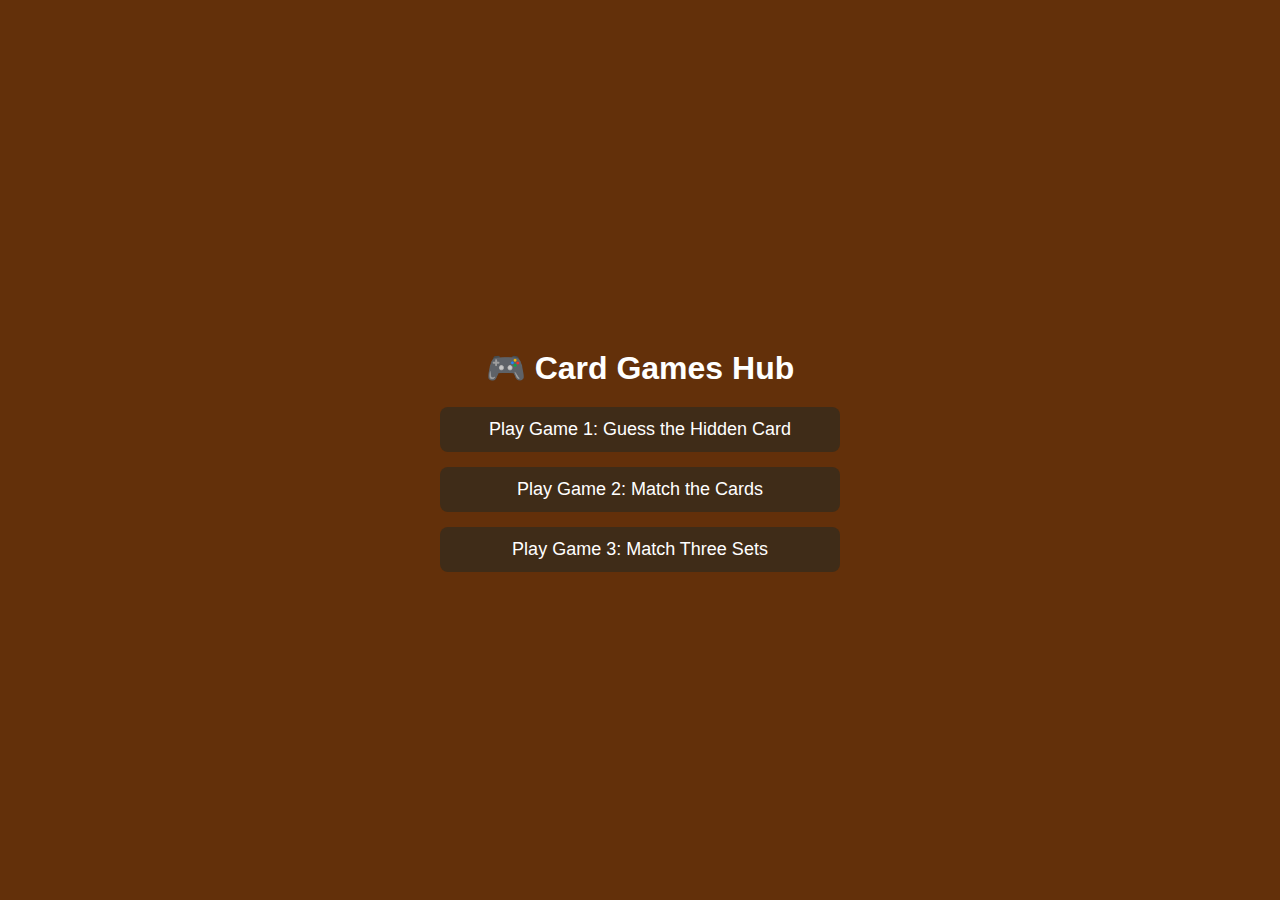
<file: index.html>
<!DOCTYPE html>
<html lang="en">
<head>
  <meta charset="UTF-8" />
  <meta name="viewport" content="width=device-width, initial-scale=1.0" />
  <title>Card Games Home</title>
  <link rel="stylesheet" href="home.css">
</head>
<body>
  <h1>🎮 Card Games Hub</h1>
  <div class="game-buttons">
    <a href="gameone/game1.html" title="Guess the card that's hidden and reveal it!">Play Game 1: Guess the Hidden Card</a>
    <a href="gametwo'/game2.html" title="Match one of two reference cards by flipping hidden ones">Play Game 2: Match the Cards</a>
    <a href="gamethree/game3.html" title="Match three identical cards by remembering their positions">Play Game 3: Match Three Sets</a>
  </div>
</body>
</html>
</file>
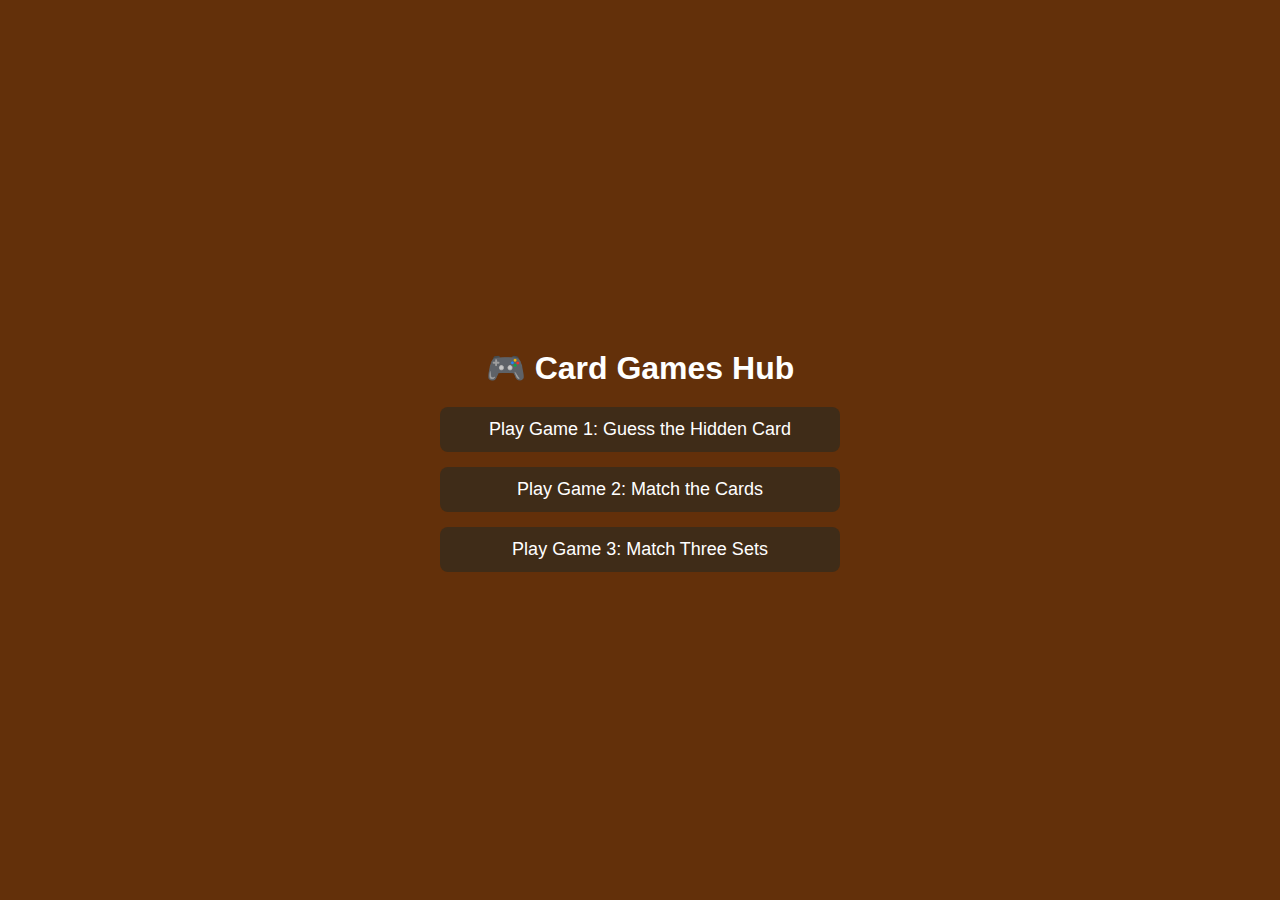
<file: home/index.html>
<!DOCTYPE html>
<html lang="en">
<head>
  <meta charset="UTF-8" />
  <meta name="viewport" content="width=device-width, initial-scale=1.0" />
  <title>Card Games Home</title>
  <link rel="stylesheet" href="home.css">
</head>
<body>
  <h1>🎮 Card Games Hub</h1>
  <div class="game-buttons">
    <a href="../gameone/game1.html" title="Guess the card that's hidden and reveal it!">Play Game 1: Guess the Hidden Card</a>
    <a href="../gametwo'/game2.html" title="Match one of two reference cards by flipping hidden ones">Play Game 2: Match the Cards</a>
    <a href="../gamethree/game3.html" title="Match three identical cards by remembering their positions">Play Game 3: Match Three Sets</a>
  </div>
</body>
</html>
</file>
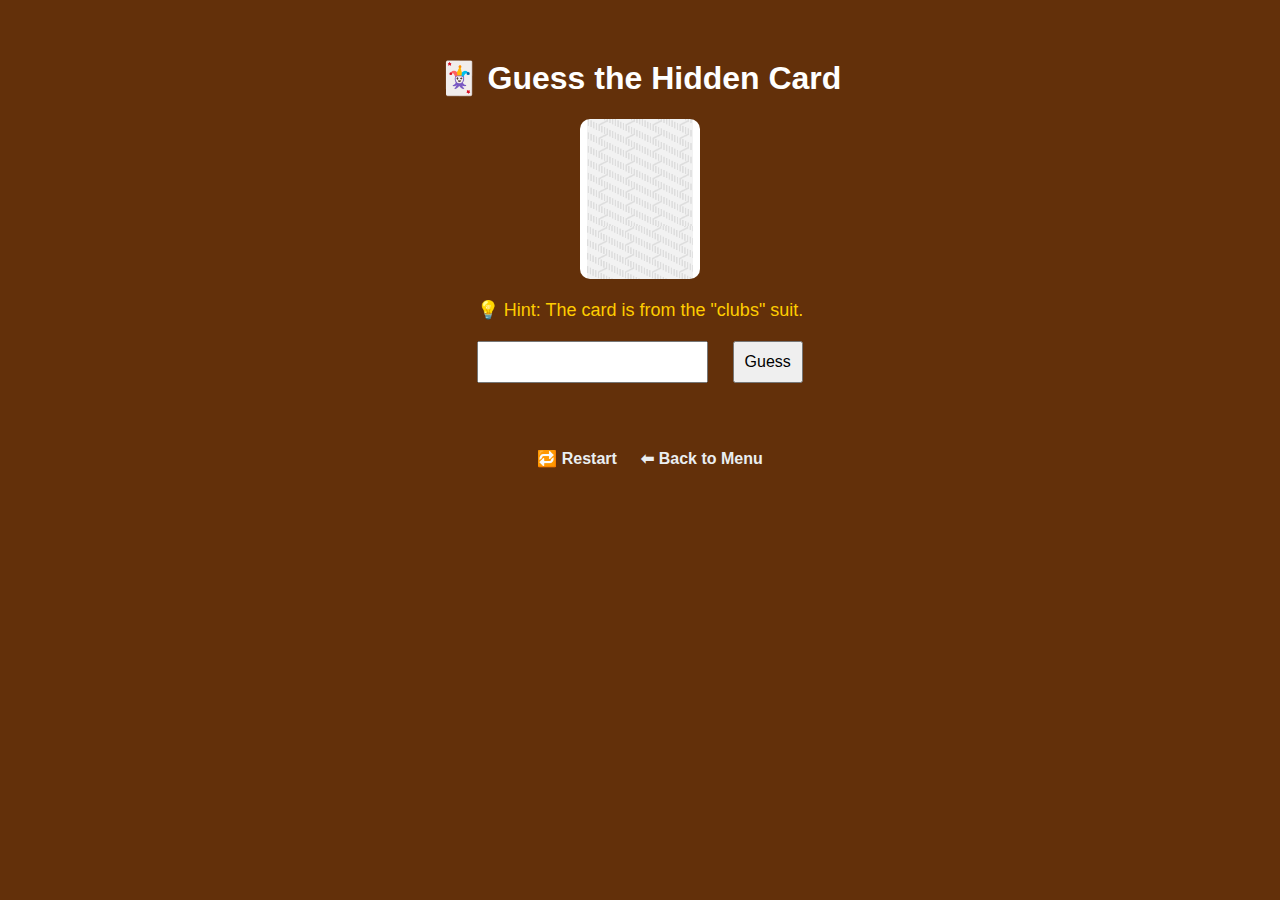
<file: gameone/game1.html>
<!DOCTYPE html>
<html lang="en">
<head>
  <meta charset="UTF-8" />
  <meta name="viewport" content="width=device-width, initial-scale=1.0" />
  <title>Guess the Card</title>
  <link rel="stylesheet" href="game1.css">
</head>
<body>
   <h1>🃏 Guess the Hidden Card</h1>
  <div class="card-container">
    <div class="card" id="card">
      <div class="front" id="cardFront"></div>
      <div class="back" id="cardBack"></div>
    </div>
  </div>
  <div class="hint" id="hint"></div>
  <div>
    <input type="text" id="guessIn placeholder="e.g., A of hearts, 10 of spades, K of diamonds" autocomplete="off"/>
    <button onclick="checkGuess()">Guess</button>
  </div>
  <p id="message"></p>
  <button class="restart-btn" onclick="restartGame()">🔁 Restart</button>
  <a class="back-link" href="../home/Homepage.html">⬅ Back to Menu</a>
  <script src="game1.js"></script>
</body>
</html>
</file>
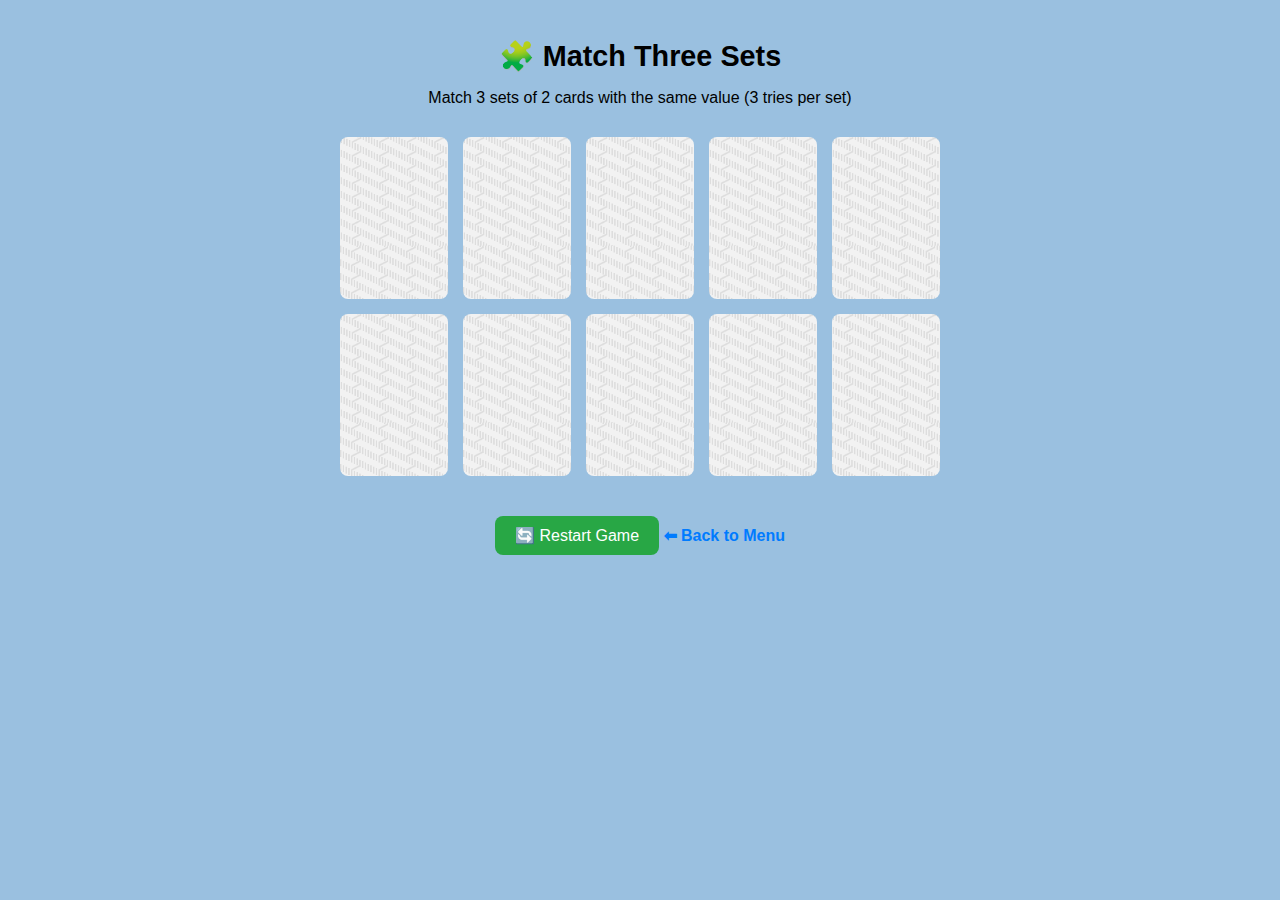
<file: gamethree/game3.html>
<!DOCTYPE html>
<html lang="en">
<head>
  <meta charset="UTF-8" />
  <meta name="viewport" content="width=device-width, initial-scale=1.0" />
  <title>Match Three Sets</title>
  <link rel="stylesheet" href="game3.css">
</head>
<body>
  <h1>🧩 Match Three Sets</h1>
  <p>Match 3 sets of 2 cards with the same value (3 tries per set)</p>
  <div class="card-grid" id="cardGrid"></div>
  <p class="status" id="status"></p>
  <button onclick="restartGame()">🔄 Restart Game</button>
  <a class="back-link" href="../home/Homepage.html">⬅ Back to Menu</a>

  <script src="game.js"></script>
</body>
</html>
</file>
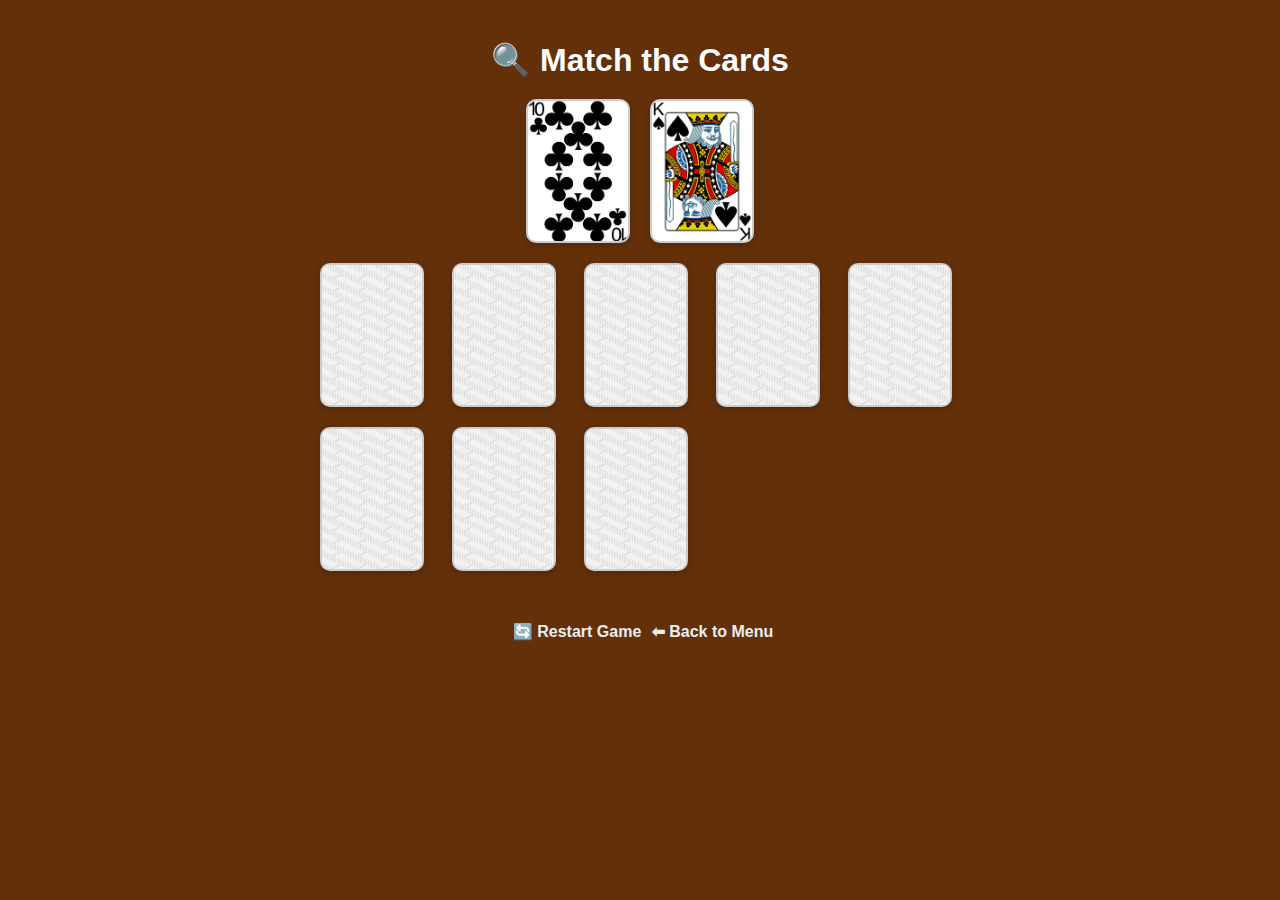
<file: gametwo'/game2.html>
<!DOCTYPE html>
<html lang="en">
<head>
  <meta charset="UTF-8" />
  <meta name="viewport" content="width=device-width, initial-scale=1.0" />
  <title>Match the Cards</title>
  <link rel="stylesheet" href="game2.css">
</head>
<body>
   <h1>🔍 Match the Cards</h1>
  <div class="reference" id="refCards"></div>
  <div class="card-grid" id="cardGrid"></div>
  <p id="result"></p>
  <div id="greeting" class="greeting">🎉 You Win! Great Memory!</div>
  <div id="loser" class="loser">😢 You Lost! Try Again!</div>

  <button class="restart-btn" onclick="location.reload()">🔄 Restart Game</button>
  <a class="back-link" href="../home/Homepage.html">⬅ Back to Menu</a>

  <script src="game2.js"></script>
</body>
</html>
</file>
<file: home.css>
body {
      font-family: Arial, sans-serif;
      background: #63300a;
      color: white;
      display: flex;
      flex-direction: column;
      align-items: center;
      justify-content: center;
      min-height: 100vh;
      margin: 0;
      padding: 20px;
      box-sizing: border-box;
    }

    h1 {
      margin-bottom: 20px;
      font-size: 2rem;
      text-align: center;
    }

    .game-buttons {
      display: flex;
      flex-direction: column;
      gap: 15px;
      width: 100%;
      max-width: 400px;
    }

    a {
      background: #3f2c18;
      padding: 12px 24px;
      border-radius: 8px;
      color: white;
      text-decoration: none;
      font-size: 18px;
      text-align: center;
      display: block;
    }

    a:hover {
      background: #493a19;
    }

    @media screen and (max-width: 480px) {
      h1 {
        font-size: 1.5rem;
      }

      a {
        font-size: 16px;
        padding: 10px 20px;
      }
    }
</file>
<file: home/home.css>
body {
      font-family: Arial, sans-serif;
      background: #63300a;
      color: white;
      display: flex;
      flex-direction: column;
      align-items: center;
      justify-content: center;
      min-height: 100vh;
      margin: 0;
      padding: 20px;
      box-sizing: border-box;
    }

    h1 {
      margin-bottom: 20px;
      font-size: 2rem;
      text-align: center;
    }

    .game-buttons {
      display: flex;
      flex-direction: column;
      gap: 15px;
      width: 100%;
      max-width: 400px;
    }

    a {
      background: #3f2c18;
      padding: 12px 24px;
      border-radius: 8px;
      color: white;
      text-decoration: none;
      font-size: 18px;
      text-align: center;
      display: block;
    }

    a:hover {
      background: #493a19;
    }

    @media screen and (max-width: 480px) {
      h1 {
        font-size: 1.5rem;
      }

      a {
        font-size: 16px;
        padding: 10px 20px;
      }
    }
</file>
<file: gameone/game1.css>
body {
  font-family: sans-serif;
  background: #63300a;
  color: #fff;
  text-align: center;
  padding: 30px;
}

.card-container {
  perspective: 1000px;
  width: 120px;
  height: 160px;
  margin: 20px auto;
}

.card {
  width: 100%;
  height: 100%;
  position: relative;
  transform-style: preserve-3d;
  transition: transform 0.8s;
}

.card.flipped {
  transform: rotateY(180deg);
}

.card .front,
.card .back {
  position: absolute;
  width: 100%;
  height: 100%;
  backface-visibility: hidden;
  border-radius: 10px;
  background-size: contain;
  background-repeat: no-repeat;
  background-position: center;
}

.card .front {
  background-image: url('./public/back.png');
  background-color: #fff;
}

.card .back {
  transform: rotateY(180deg);
  background-color: #fff;
  background-image: url('');
}

input,
button {
  padding: 10px;
  font-size: 16px;
  margin: 10px;
}


.hint {
  font-size: 18px;
  margin: 10px auto;
  color: #ffcc00;
}
 .back-link, .restart-btn {
      display: inline-block;
      margin-top: 30px;
      text-decoration: none;
      color: #eaeef1;
      font-weight: bold;
      background: none;
      border: none;
      cursor: pointer;
      font-size: 16px;
    }
</file>
<file: gamethree/game3.css>
body {
  font-family: Arial, sans-serif;
  text-align: center;
  background-color: #9ac0e0;
  margin: 0;
  padding: 20px;
}

h1 {
  font-size: 1.8rem;
  margin-bottom: 10px;
}

.card-grid {
  display: grid;
  grid-template-columns: repeat(auto-fit, minmax(100px, 1fr));
  gap: 15px;
  max-width: 600px;
  margin: 20px auto;
  padding: 10px;
}

.card {
  position: relative;
  width: 100%;
  aspect-ratio: 2/3;
  cursor: pointer;
  perspective: 1000px;
}

.card img {
  width: 100%;
  height: 100%;
  border-radius: 8px;
  object-fit: cover;
  backface-visibility: hidden;
  transition: transform 0.6s ease-in-out;
  position: absolute;
  top: 0;
  left: 0;
}

.card .front {
  transform: rotateY(180deg);
}

.card.flipped .front {
  transform: rotateY(0);
}

.card.flipped .back {
  transform: rotateY(180deg);
}

.status {
  font-size: 1rem;
  margin: 10px 0;
  font-weight: bold;
}

button {
  padding: 10px 20px;
  margin-top: 10px;
  font-size: 1rem;
  border: none;
  background-color: #28a745;
  color: white;
  border-radius: 8px;
  cursor: pointer;
  transition: background-color 0.3s ease;
}

button:hover {
  background-color: #218838;
}

a.back-link {
  display: inline-block;
  margin-top: 15px;
  text-decoration: none;
  color: #007bff;
  font-weight: bold;
}

@media screen and (max-width: 480px) {
  h1 {
    font-size: 1.5rem;
  }

  .status {
    font-size: 0.95rem;
  }

  button {
    font-size: 0.95rem;
    padding: 8px 16px;
  }
}
</file>
<file: gametwo'/game2.css>
body {
      font-family: Arial, sans-serif;
      text-align: center;
      background-color: #63300a;
      margin: 0;
      padding: 20px;
    }

    h1 {
      color: white;
      margin-bottom: 20px;
    }

    .reference {
      display: flex;
      justify-content: center;
      gap: 20px;
      margin-bottom: 20px;
    }

    .card-grid {
      display: grid;
      grid-template-columns: repeat(auto-fit, minmax(100px, 1fr));
      gap: 20px;
      max-width: 640px;
      margin: 0 auto;
    }

    .card {
      width: 100px;
      height: 140px;
      position: relative;
      border-radius: 10px;
      border: 2px solid #ccc;
      cursor: pointer;
      box-shadow: 0 2px 6px rgba(0, 0, 0, 0.2);
      overflow: hidden;
      background-color: #fff;
    }

    .card img {
      width: 100%;
      height: 100%;
      object-fit: cover;
      position: absolute;
      top: 0;
      left: 0;
      transition: opacity 0.3s ease;
    }

    .card .front {
      opacity: 0;
      z-index: 2;
    }

    .card.flipped .front {
      opacity: 1;
    }

    .card .back {
      opacity: 1;
      z-index: 1;
    }

    .card.flipped .back {
      opacity: 0;
    }

    #result {
      margin-top: 20px;
      font-weight: bold;
      color: #ebe5e5;
    }

    .greeting {
      font-size: 24px;
      color: rgb(223, 235, 223);
      margin-top: 30px;
      animation: pop 0.5s ease-in-out 1;
      display: none;
    }

    .loser {
      font-size: 24px;
      color: red;
      margin-top: 30px;
      animation: pop 0.5s ease-in-out 1;
      display: none;
    }
   

    @keyframes pop {
      0% { transform: scale(0); opacity: 0; }
      50% { transform: scale(1.2); opacity: 1; }
      100% { transform: scale(1); }
    }

    .back-link, .restart-btn {
      display: inline-block;
      margin-top: 30px;
      text-decoration: none;
      color: #eaeef1;
      font-weight: bold;
      background: none;
      border: none;
      cursor: pointer;
      font-size: 16px;
    }
</file>
